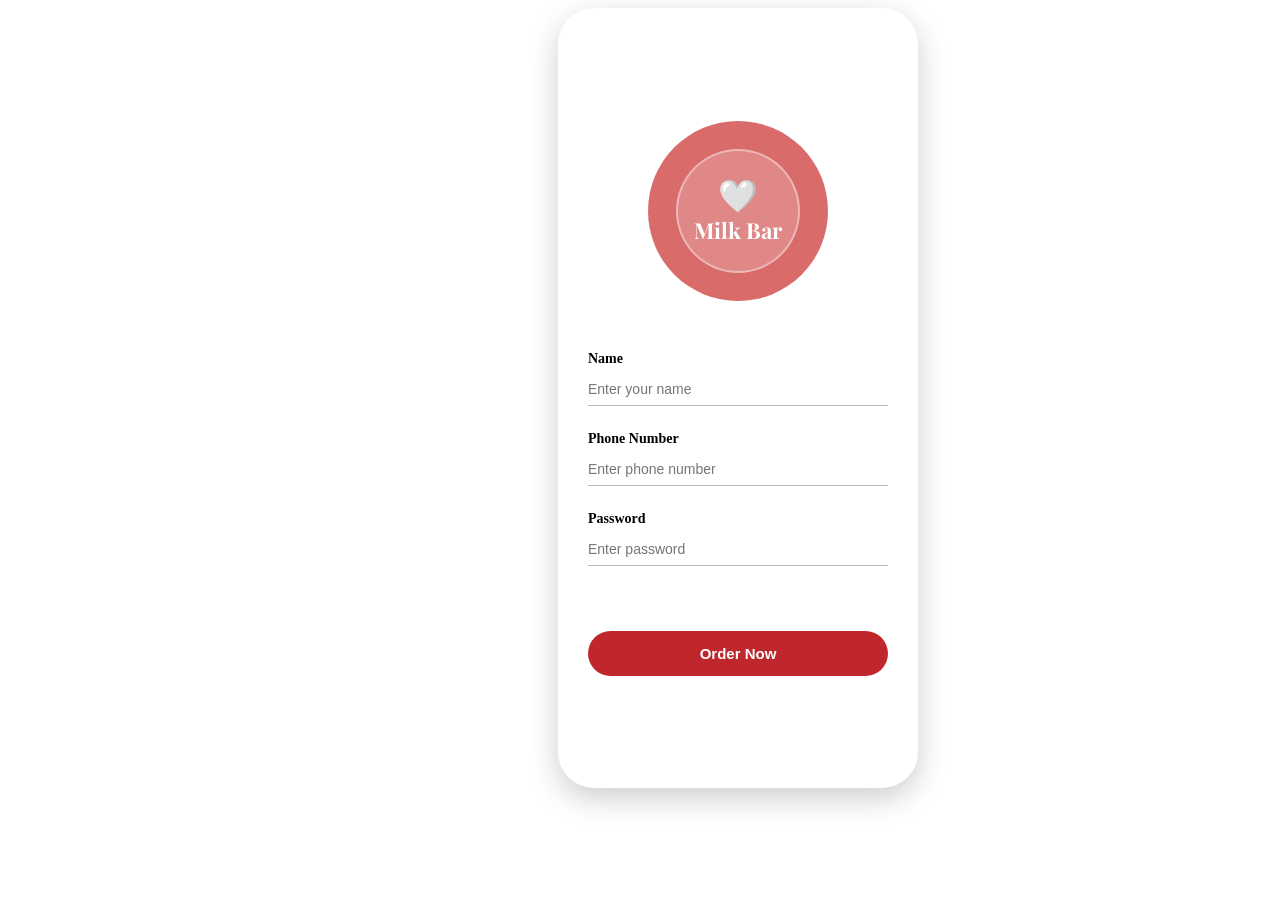
<file: index.html>
<!DOCTYPE html>
<html lang="en">
<head>
    <meta charset="UTF-8">
    <meta name="viewport" content="width=device-width, initial-scale=1.0">
    <title>MilkBar UI - Login</title>

    <link href="https://fonts.googleapis.com/css2?family=Playfair+Display:wght@700;800&family=Inter:wght@400;500;600;700&display=swap" rel="stylesheet">

   <link rel="stylesheet" href="index.css">
</head>
<body>

    <div class="phone">



        <div class="logo-area">
            <div class="circle-bg">
                <div class="circle-inner">
                    <div class="heart-logo">🤍</div>
                    <div class="year-text">Milk Bar</div>
                </div>
            </div>
        </div>

        <div class="form-area">

            <div class="field">
                <label>Name</label>
                <input type="text" id="name" placeholder="Enter your name">
            </div>

            <div class="field">
                <label>Phone Number</label>
                <input type="tel" id="phone" placeholder="Enter phone number">
            </div>

            <div class="field">
                <label>Password</label>
                <input type="password" id="password" placeholder="Enter password">
            </div>

        </div>

        <div class="btn-wrap">
            <button class="btn-order" onclick="handleLogin()">
                Order Now
            </button>
        </div>

    </div>

    
    <script src="script.js"></script>

</body>
</html>
</file>
<file: index.css>
.logo-area{
    display:flex;
    justify-content:center;
    padding:30px 0;
}

.circle-bg{
    width:180px;
    height:180px;
    border-radius:50%;
    background:#d96b6b;
    display:flex;
    justify-content:center;
    align-items:center;
}

.circle-inner{
    width:120px;
    height:120px;
    border-radius:50%;
    background:rgba(255,255,255,0.2);
    border:2px solid rgba(255,255,255,0.4);
    display:flex;
    flex-direction:column;
    justify-content:center;
    align-items:center;
}

.heart-logo{
    font-size:32px;
}

.year-text{
    font-family:'Playfair Display',serif;
    font-size:22px;
    color:white;
    font-weight:bold;
}

.form-area{
    padding:20px 30px;
}

.field{
    margin-bottom:25px;
}

.field label{
    display:block;
    margin-bottom:6px;
    font-weight:600;
    font-size:14px;
}

.field input{
    width:100%;
    border:none;
    border-bottom:1px solid #bbb;
    background:transparent;
    padding:8px 0;
    outline:none;
    font-size:14px;
}

.field input:focus{
    border-bottom:2px solid #C0272D;
}

.btn-wrap{
    padding:20px 30px 30px;
}

.btn-order{
    width:100%;
    background:#C0272D;
    color:white;
    border:none;
    padding:14px;
    border-radius:25px;
    font-size:15px;
    font-weight:bold;
    cursor:pointer;
}

.btn-order:hover{
    background:#b02025;
}

.phone{
    width:360px;
    min-height:780px;
    background:var(--bg);
    border-radius:36px;
    box-shadow:0 10px 30px rgba(0,0,0,.2);
    display:flex;
    flex-direction:column;
    justify-content:center;
    margin-left: 550px
    ;
}
</file>
